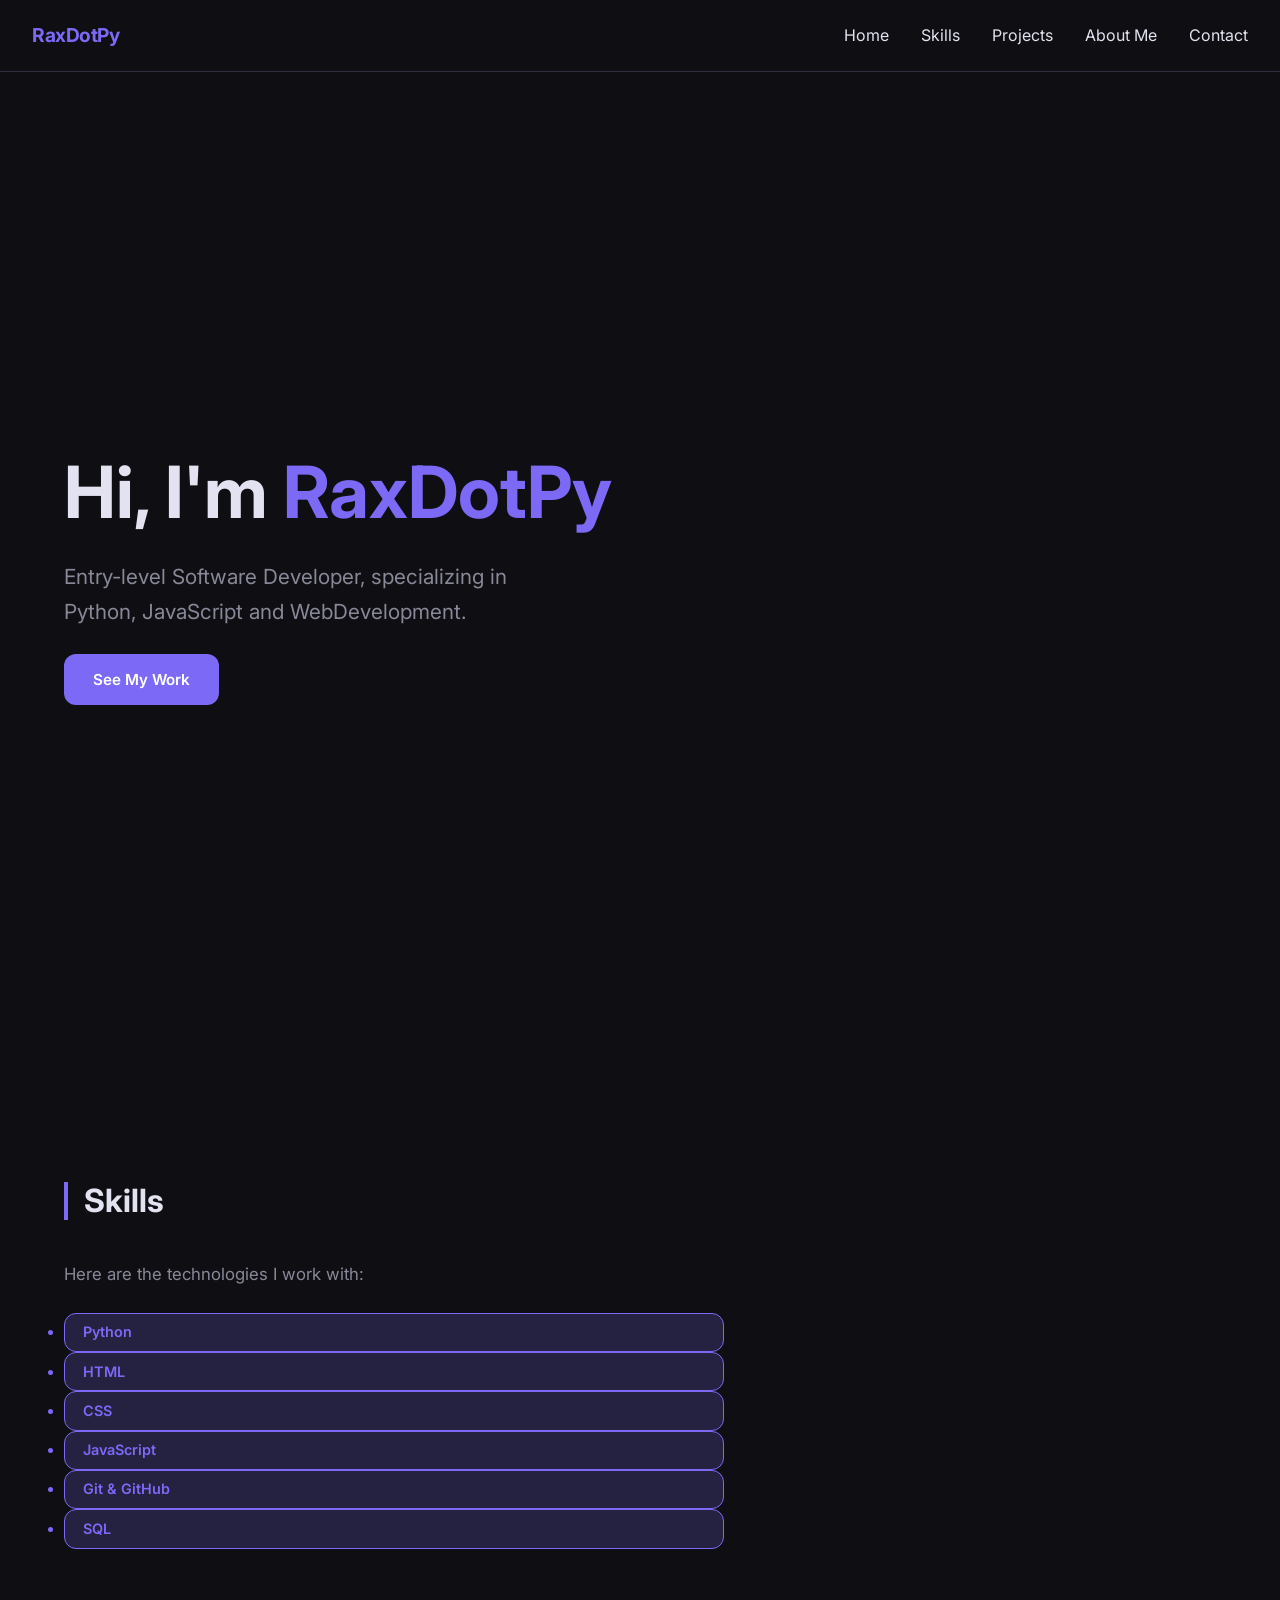
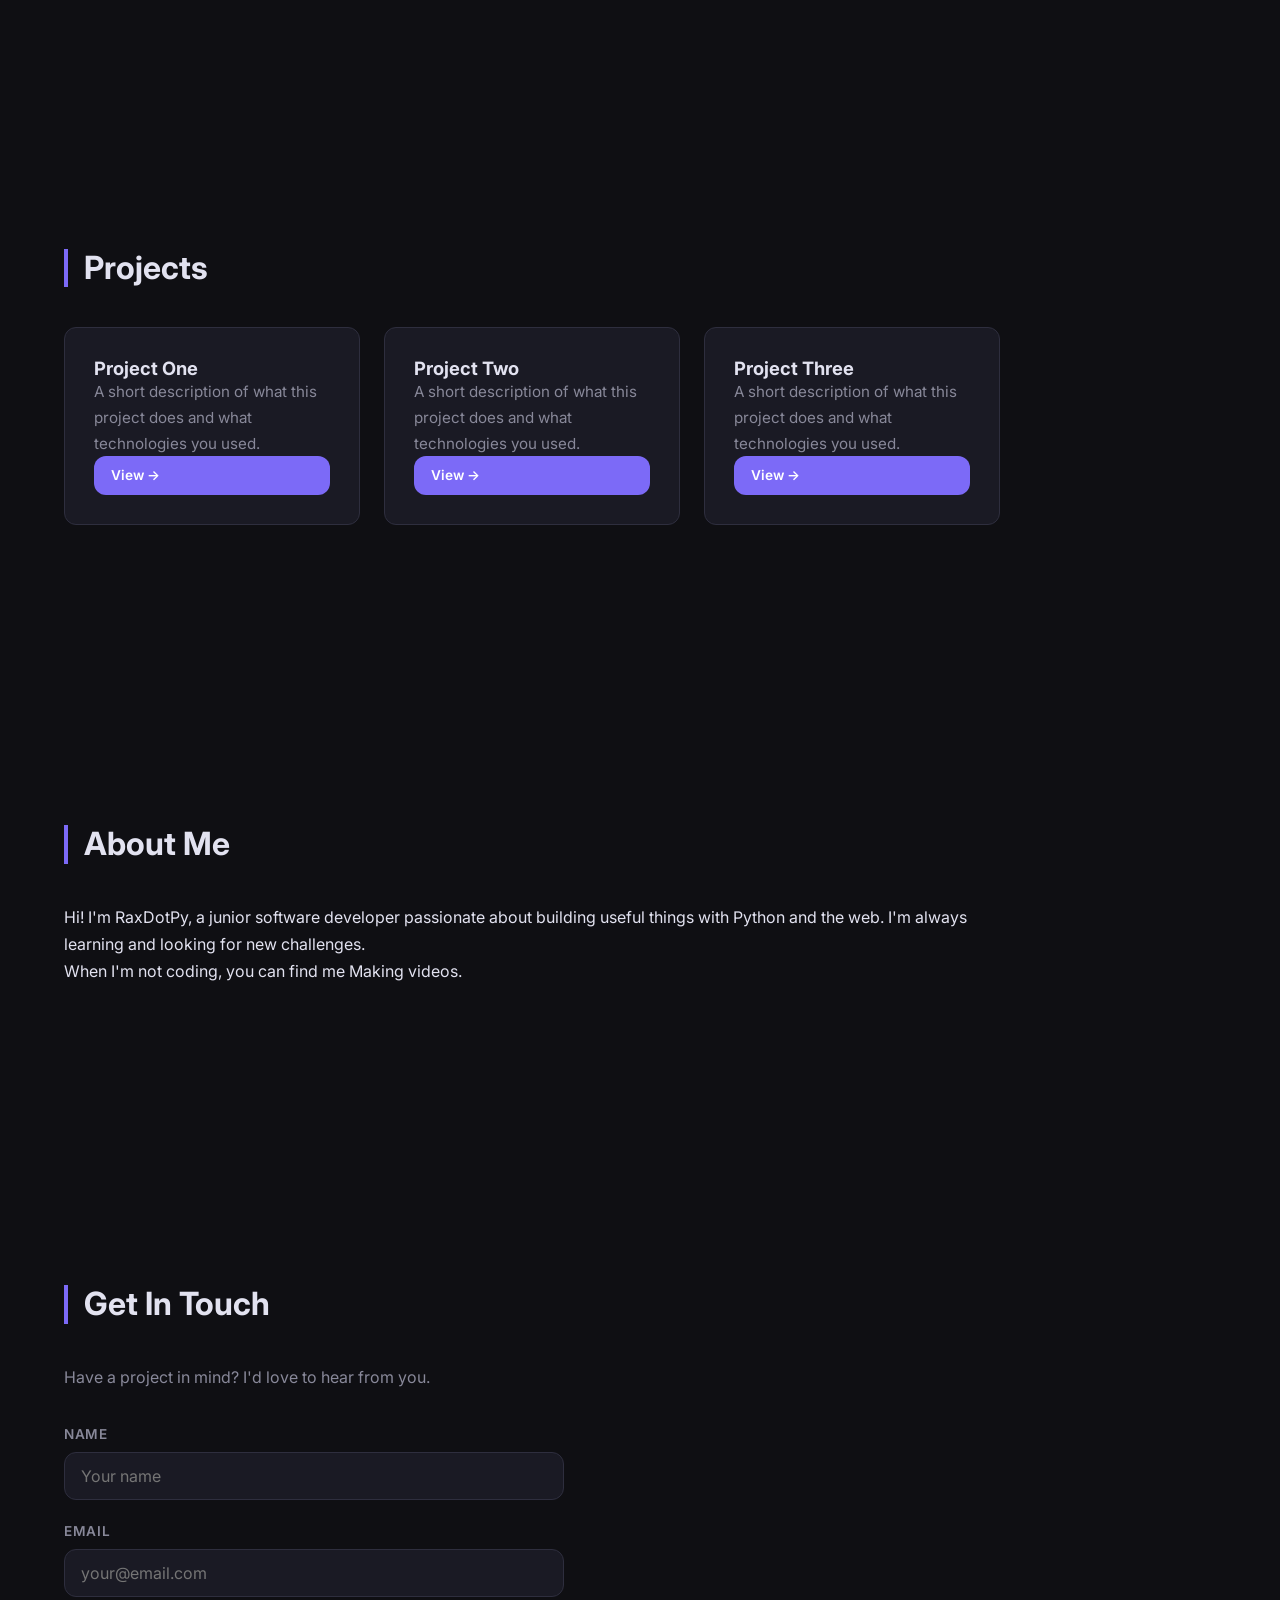
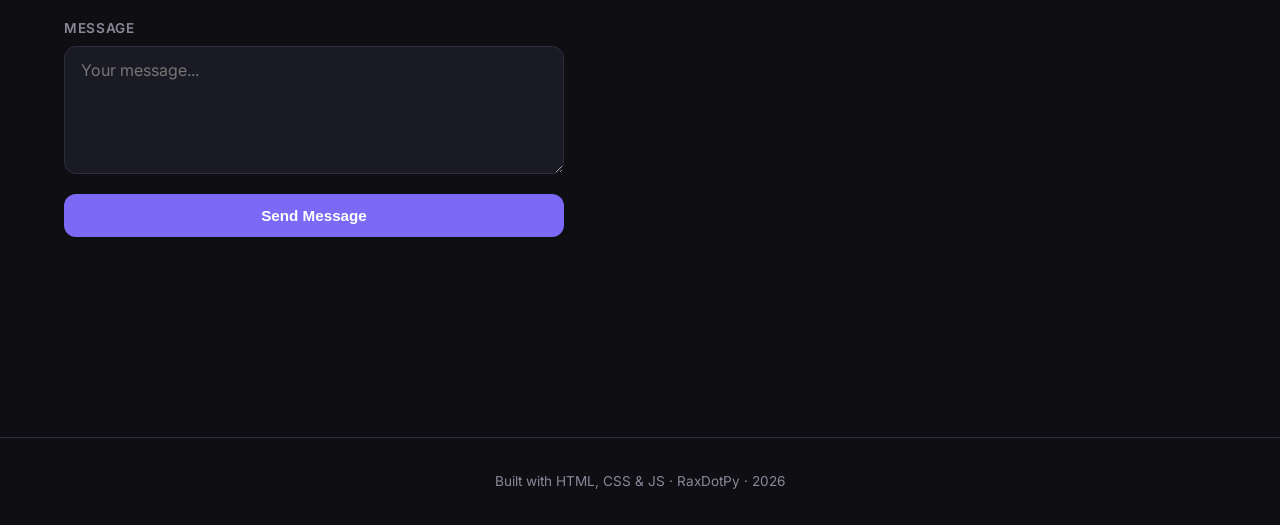
<file: index.html>
<!DOCTYPE html>
<html lang="en">
<head>
    <meta charset="UTF-8">
    <meta name="viewport" content="width=device-width, initial-scale=1.0">
    <meta name="google-site-verification" content="hiAFem7E-ppshdY9R4TzsI5AkyA-Cch2F_ZbCrzQ0f0" />
    <title>RaxDotPy - Entry-Level Software Developer</title>
    <link rel="preconnect" href="https://fonts.googleapis.com" />
    <link href="https://fonts.googleapis.com/css2?family=Inter:wght@400;600;700&display=swap" rel="stylesheet" />
    <link rel="stylesheet" href="style.css" />
</head>
        <!-- Google tag (gtag.js) -->
<script async src="https://www.googletagmanager.com/gtag/js?id=G-2K8ZSFC3KR"></script>
<script>
  window.dataLayer = window.dataLayer || [];
  function gtag(){dataLayer.push(arguments);}
  gtag('js', new Date());

  gtag('config', 'G-2K8ZSFC3KR');
</script>
<body>

    <!-- ========== NAVIGATION ========== -->
    <nav id="navbar">
        <div class="nav-logo">RaxDotPy</div>
        <ul class="nav-links">
            <li><a href="#home">Home</a></li>
            <li><a href="#skills">Skills</a></li>
            <li><a href="#projects">Projects</a></li>
            <li><a href="#about-me">About Me</a></li>
            <li><a href="#contact">Contact</a></li>
        </ul>
    </nav>

    <main>

        <!-- ========== HOME / HERO ==========
             id="home" matches href="#home" in the nav
        -->
        <section id="home">
            <h1>Hi, I'm <span class="highlight">RaxDotPy</span></h1>
            <p class="tagline">Entry-level Software Developer, specializing in Python, JavaScript and WebDevelopment.</p>
            <a href="#projects" class="btn">See My Work</a>
        </section>

        <!-- ========== SKILLS ==========
             List the technologies and tools you know.
        -->
        <section id="skills">
            <h2>Skills</h2>
            <div class="about-content">
                <p>Here are the technologies I work with:</p>
                <ul class="skills-list">
                    <li>Python</li>
                    <li>HTML</li>
                    <li>CSS</li>
                    <li>JavaScript</li>
                    <li>Git & GitHub</li>
                    <li>SQL</li>
                </ul>
            </div>
        </section>

        <!-- ========== PROJECTS ==========
             Each card is one project. Add as many as you need.
        -->
        <section id="projects">
            <h2>Projects</h2>
            <div class="projects-grid">

                <div class="card">
                    <h3>Project One</h3>
                    <p>A short description of what this project does and what technologies you used.</p>
                    <a href="#" class="btn btn-small">View →</a>
                </div>

                <div class="card">
                    <h3>Project Two</h3>
                    <p>A short description of what this project does and what technologies you used.</p>
                    <a href="#" class="btn btn-small">View →</a>
                </div>

                <div class="card">
                    <h3>Project Three</h3>
                    <p>A short description of what this project does and what technologies you used.</p>
                    <a href="#" class="btn btn-small">View →</a>
                </div>

            </div>
        </section>

        <!-- ========== ABOUT ME ==========
             A short bio. Keep it personal and genuine.
        -->
        <section id="about-me">
            <h2>About Me</h2>
            <div class="about-content">
                <p>
                    Hi! I'm RaxDotPy, a junior software developer passionate about
                    building useful things with Python and the web. I'm always learning
                    and looking for new challenges.
                </p>
                <p>
                    When I'm not coding, you can find me Making videos.
                </p>
            </div>
        </section>

        <!-- ========== CONTACT ==========
             A simple form so visitors can reach you.
        -->
        <section id="contact">
            <h2>Get In Touch</h2>
            <p>Have a project in mind? I'd love to hear from you.</p>

            <form id="contact-form">
                <div class="form-group">
                    <label for="name">Name</label>
                    <input type="text" id="name" placeholder="Your name" required />
                </div>
                <div class="form-group">
                    <label for="email">Email</label>
                    <input type="email" id="email" placeholder="your@email.com" required />
                </div>
                <div class="form-group">
                    <label for="message">Message</label>
                    <textarea id="message" rows="5" placeholder="Your message..." required></textarea>
                </div>
                <button type="submit" class="btn">Send Message</button>
            </form>
        </section>

    </main>

    <!-- ========== FOOTER ========== -->
    <footer>
        <p>Built with HTML, CSS & JS · RaxDotPy · 2026</p>
    </footer>

    <!-- <script src="script.js"></script> -->

</body>
</html>
</file>
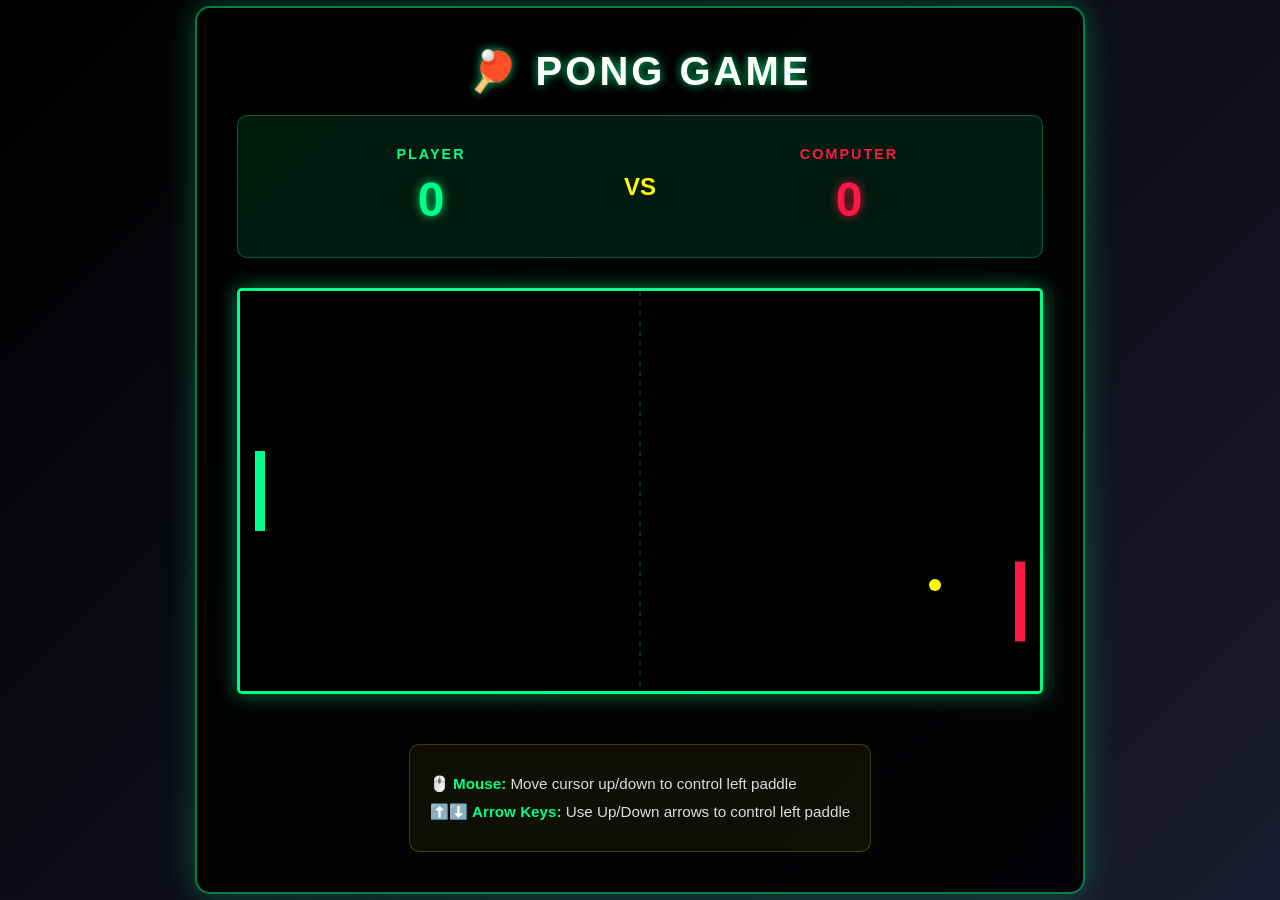
<file: pong-game/index.html>
<!DOCTYPE html>
<html lang="en">
<head>
    <meta charset="UTF-8">
    <meta name="viewport" content="width=device-width, initial-scale=1.0">
    <title>Pong Game</title>
    <link rel="stylesheet" href="style.css">
</head>
<body>
    <div class="container">
        <h1>🏓 PONG GAME</h1>
        
        <div class="scoreboard">
            <div class="player-score">
                <div class="label">PLAYER</div>
                <div id="playerScore" class="score">0</div>
            </div>
            <div class="vs">VS</div>
            <div class="computer-score">
                <div class="label">COMPUTER</div>
                <div id="computerScore" class="score">0</div>
            </div>
        </div>

        <canvas id="pongCanvas" width="800" height="400"></canvas>

        <div class="controls">
            <p>🖱️ <strong>Mouse:</strong> Move cursor up/down to control left paddle</p>
            <p>⬆️⬇️ <strong>Arrow Keys:</strong> Use Up/Down arrows to control left paddle</p>
        </div>
    </div>

    <script src="script.js"></script>
</body>
</html>
</file>
<file: style.css>
/* ======================================
1. CSS VARIABLES
Change values here to restyle everything.
=======================*/

:root {
    --bg: #0f0f13;
    --surface: #1a1a24;
    --border: #2e2e3e;
    --accent: #7c6af7;
    --accent-glow: #7c6af733;
    --text: #e2e2f0;
    --muted: #888899;
    --font: 'Inter', sans-serif;
    --radius: 12px;
    --transition: 0.3s ease;
}

/* ======================================
2. RESET & BASE
=======================*/
*, *::before, *::after {
    box-sizing: border-box;
    margin: 0;
    padding: 0;
}

html {
    scroll-behavior: smooth;
}

body {
    background-color: var(--bg);
    color: var(--text);
    font-family: var(--font);
    font-size: 1rem;
    line-height: 1.7;
}

a {
    color: inherit;
    text-decoration: none;
}

h1, h2, h3 {
    line-height: 1.2;
    font-weight: 700;
}

h2 {
    font-size: 2rem;
    margin-bottom: 2.5rem;
    padding-left: 1rem;
    border-left: 4px solid var(--accent);
}

/* ======================================
3. SECTIONS - shared layout
=======================*/

section {
    padding: 100px 2rem;
    max-width: 1000px;
    margin: 100px 2rem;
}

/* ======================================
4. NAVBAR
=======================*/

#navbar {
    position: sticky;
    top: 0;
    z-index: 100;
    background-color: var(--bg);
    border-bottom: 1px solid var(--border);
    display: flex;
    justify-content: space-between;
    align-items: center;
    padding: 1.2rem 2rem;
}

.nav-logo {
    font-size: 1.2rem;
    font-weight: 700;
    color: var(--accent);
    letter-spacing: -0.5px;
}

.nav-links {
    list-style: none;
    display: flex;
    gap: 2rem;
}

.nav-links a:hover {
    color: var(--text);
}

/* Active nav link - JS will add this class when scrolling */
nav-links a.active {
    color: var(--accent);
    font-weight: 600;
}

/* ======================================
5. HOME / HERO
=======================*/

#home {
    min-height: 90vh;
    display: flex;
    flex-direction: column;
    justify-content: center;
    align-items: flex-start;
    gap: 1.5rem;
}

#home h1 {
    font-size: clamp(2.5rem, 6vw, 4.5rem);
}

.highlight {
    color: var(--accent);
}

.tagline {
    font-size: clamp(1rem, 2.5vw, 1.3rem);
    color: var(--muted);
    max-width: 520px;
}

/* ======================================
6. BUTTONS
=======================*/
.btn {
    display: inline-block;
    background-color: var(--accent);
    color: #fff;
    padding: 0.8rem 1.8rem;
    border-radius: var(--radius);
    font-weight: 600;
    font-size: 0.95rem;
    border: none;
    cursor: pointer;
    transition: opacity var(--transition), transform var(--transition);
}

.btn:hover {
    opacity: 0.85;
    transform: translateY(-2px);
}

.btn-small {
    padding: 0.5rem 1.1rem;
    font-size: 0.85rem;
}

/* ======================================
7. SKILLS
=======================*/
#skills .about-content {
    display: flex;
    flex-direction: column;
    gap: 1.5rem;
    max-width: 660px;
    color: var(--muted);
    font-size: 1.05rem;
}

.skills-list li {
    background-color: var(--accent-glow);
    color: var(--accent);
    padding: 0.4rem 1.1rem;
    border-radius: var(--radius);
    font-size: 0.9rem;
    font-weight: 600;
    border: 1px solid var(--accent);
    transition: background-color var(--transition), transform var(--transition);
}

.skills-list li:hover {
    background-color: var(--accent);
    color: #fff;
    transform: translateY(-2px);
}

/* ======================================
8. PROJECTS
=======================*/
.projects-grid {
    display: grid;
    grid-template-columns: repeat(auto-fit, minmax(280px, 1fr));
    gap: 1.5rem;
}

.card {
    background-color: var(--surface);
    border: 1px solid var(--border);
    border-radius: var(--radius);
    padding: 1.8rem;
    display: flex;
    flex-direction: column;
    transition: border-color var(--transition), transform var(--transition);
}

.card:hover {
    border-color: var(--accent);
    transform: translateY(-4px);
}

.card h3 {
    font-size: 1.15rem;
    color: var(--text);
}
.card p {
    color: var(--muted);
    font-size: 0.95rem;
    flex: 1;
}

/* ======================================
9. ABOUT ME
=======================*/

#about .about-content {
    display: flex;
    flex-direction: column;
    gap: 1.2rem;
    max-width: 660px;
    color: var(--muted);
    font-size: 1.05rem;
}

/* ======================================
10. CONTACT
=======================*/

#contact > p {
    color: var(--muted);
    margin-bottom: 2rem;
}

#contact-form {
    display: flex;
    flex-direction: column;
    gap: 1.25rem;
    max-width: 500px;
}

.form-group {
    display: flex;
    flex-direction: column;
    gap: 0.4rem;
}

.form-group label {
    font-size: 0.85rem;
    font-weight: 600;
    color: var(--muted);
    text-transform: uppercase;
    letter-spacing: 0.05em;
}

.form-group input, .form-group textarea {
    background-color: var(--surface);
    border: 1px solid var(--border);
    border-radius: var(--radius);
    color: var(--text);
    font-family: var(--font);
    font-size: 1rem;
    padding: 0.8rem 1rem;
    outline: none;
    transition: border-color var(--transition);
}

.form-group input:focus, .form-group textarea:focus {
    border-color: var(--accent);
}

.form-group textarea {
    resize: vertical;
}

/* Success message (shown by JS after form submit) */
.form-success {
    background-color: var(--accent-glow);
    border: 1px solid var(--accent);
    color: var(--accent);
    border-radius: var(--radius);
    padding: 1rem 1.5rem;
    font-weight: 600;
    display: none; /* Hidden by default, JS will show it */
}

/* ======================================
11. FOOTER
=======================*/
footer {
    text-align: center;
    padding: 2rem;
    color: var(--muted);
    font-size: 0.85rem;
    border-top: 1px solid var(--border);
}

/* ======================================
12. RESPONSIVE
=======================*/
@media (max-width: 600px) {
    .nav-links {
        gap: 1rem;
        font-size: 0.85rem;
    }

    #home {
        align-items: center;
        text-align: center;
    }

    .tagline
    {
        max-width: 100%;
    }
}
</file>
<file: pong-game/style.css>
* {
    margin: 0;
    padding: 0;
    box-sizing: border-box;
}

body {
    background: linear-gradient(135deg, #000 0%, #1a1a2e 100%);
    font-family: 'Arial', sans-serif;
    display: flex;
    justify-content: center;
    align-items: center;
    min-height: 100vh;
    color: #fff;
}

.container {
    text-align: center;
    background: rgba(0, 0, 0, 0.8);
    padding: 40px;
    border-radius: 15px;
    box-shadow: 0 0 30px rgba(0, 255, 136, 0.3);
    border: 2px solid rgba(0, 255, 136, 0.5);
}

h1 {
    font-size: 2.5em;
    margin-bottom: 20px;
    text-shadow: 0 0 10px rgba(0, 255, 136, 0.8);
    letter-spacing: 3px;
}

.scoreboard {
    display: flex;
    justify-content: space-around;
    align-items: center;
    margin-bottom: 30px;
    background: rgba(0, 255, 136, 0.1);
    padding: 20px;
    border-radius: 10px;
    border: 1px solid rgba(0, 255, 136, 0.3);
}

.player-score,
.computer-score {
    flex: 1;
    padding: 10px;
}

.label {
    font-size: 0.9em;
    color: #00ff88;
    margin-bottom: 10px;
    font-weight: bold;
    letter-spacing: 2px;
}

.score {
    font-size: 3em;
    font-weight: bold;
    color: #00ff88;
    text-shadow: 0 0 10px rgba(0, 255, 136, 0.8);
}

.computer-score .score {
    color: #ff1744;
    text-shadow: 0 0 10px rgba(255, 23, 68, 0.8);
}

.computer-score .label {
    color: #ff1744;
}

.vs {
    font-size: 1.5em;
    color: #ffff00;
    margin: 0 20px;
    font-weight: bold;
}

#pongCanvas {
    display: block;
    margin: 20px auto;
    background: #000;
    border: 3px solid #00ff88;
    border-radius: 5px;
    box-shadow: 0 0 20px rgba(0, 255, 136, 0.5);
}

.controls {
    margin-top: 30px;
    text-align: left;
    background: rgba(255, 255, 0, 0.05);
    padding: 20px;
    border-radius: 10px;
    border: 1px solid rgba(255, 255, 0, 0.2);
    display: inline-block;
}

.controls p {
    margin: 10px 0;
    font-size: 0.95em;
    color: #ddd;
}

.controls strong {
    color: #00ff88;
}
</file>
